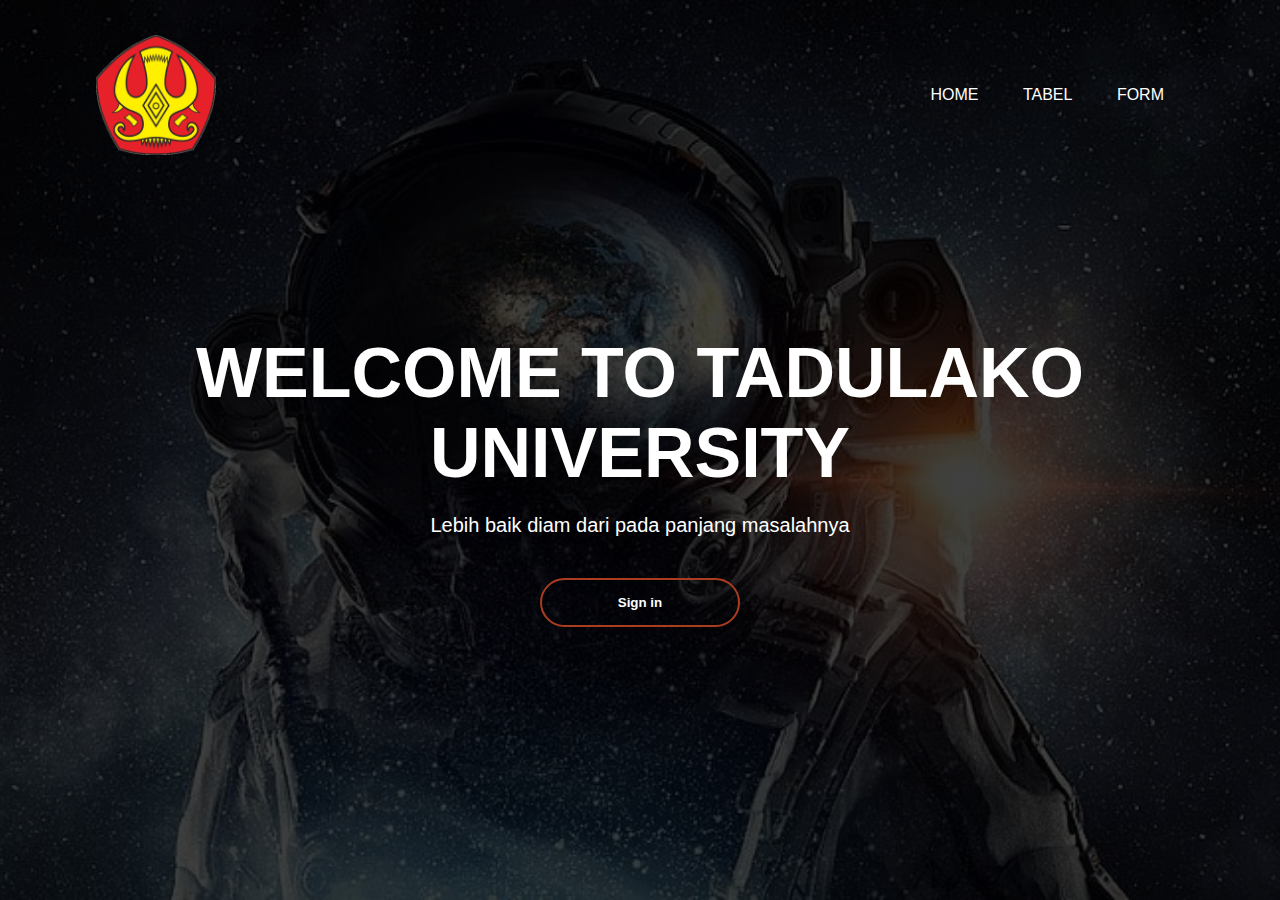
<file: index.html>
<!DOCTYPE html>
<html lang="en">
<head>
    <meta charset="UTF-8">
    <meta http-equiv="X-UA-Compatible" content="IE=edge">
    <meta name="viewport" content="width=device-width, initial-scale=1.0">
    <title>Home</title>
    <link rel="stylesheet" href="style.css">
    <style type="text/css">
        .banner{
    width: 100%;
    height: 100vh;
    background-image: linear-gradient(rgba(0,0,0,0.75), rgba(0,0,0,0.75)), url(background.jpeg);
    background-size: cover;
    background-position: center;
}
.konten{
    width: 85%;
    margin: auto;
    padding: 35px 0;
    display: flex;
    align-items: center;
    justify-content: space-between;
}
.logo{
    width: 120px;
    cursor: pointer;
}
.konten ul li{
    list-style: none;
    display: inline-block;
    margin: 0 20px;
    position: relative;
}
.konten ul li a{
    text-decoration: none;
    color: #fff;
    text-transform: uppercase;
}
.konten ul li a::after{
    content: '';
    height: 4px;
    width: 0;
    background: #aa3c20;
    position: absolute;
    left: 0;
    bottom: -10px;
    transition: 0.5s;
}
.konten ul li a:hover::after{
    width: 130%;
    border-radius: 25px;
}
.judul{
    width: 100%;
    position: absolute;
    top: 50%;
    transform: translateY(-50%);
    text-align: center;
    color: #fff;
}
.judul h1{
    font-size: 70px;
    margin-top: 80px;
}
.judul p{
    margin: 20px auto;
    font-weight: 100;
    line-height: 25px;
    font-size: 20px;
}
button{
    width: 200px;
    padding: 15px 0;
    text-align: center;
    margin: 20px 10px;
    border-radius: 25px;
    font-weight: bold;
    border: 2px solid #aa3c20;
    background: transparent;
    color: #fff;
    cursor: pointer;
    position: relative;
    overflow: hidden;
}
span{
    background: #aa3c20;
    height: 100%;
    width: 0;
    border-radius: 25px;
    position: absolute;
    left: 0;
    bottom: 0;
    z-index: -1;
    transition: 0.5s;
}
button:hover span{
    width: 100%;
}
button:hover{
    border: none;
}
    </style>
</head>
<body>
    <div class="banner">
        <div class="konten">
            <img src="logo.png" class="logo">
            <ul>
                <li><a href="Home.html">Home</a></li>
                <li><a href="Tabel.html">Tabel</a></li>
                <li><a href="Form.html">Form</a></li>
            </ul>
        </div>
        <div class="judul">
            <h1>WELCOME TO TADULAKO UNIVERSITY</h1>
            <p>Lebih baik diam dari pada panjang masalahnya</p>
            <div class="btn">
                <button type="button">
                    <span></span>
                    Sign in
                </button>
            </div>
        </div>
    </div>
</body> 
</html>
</file>
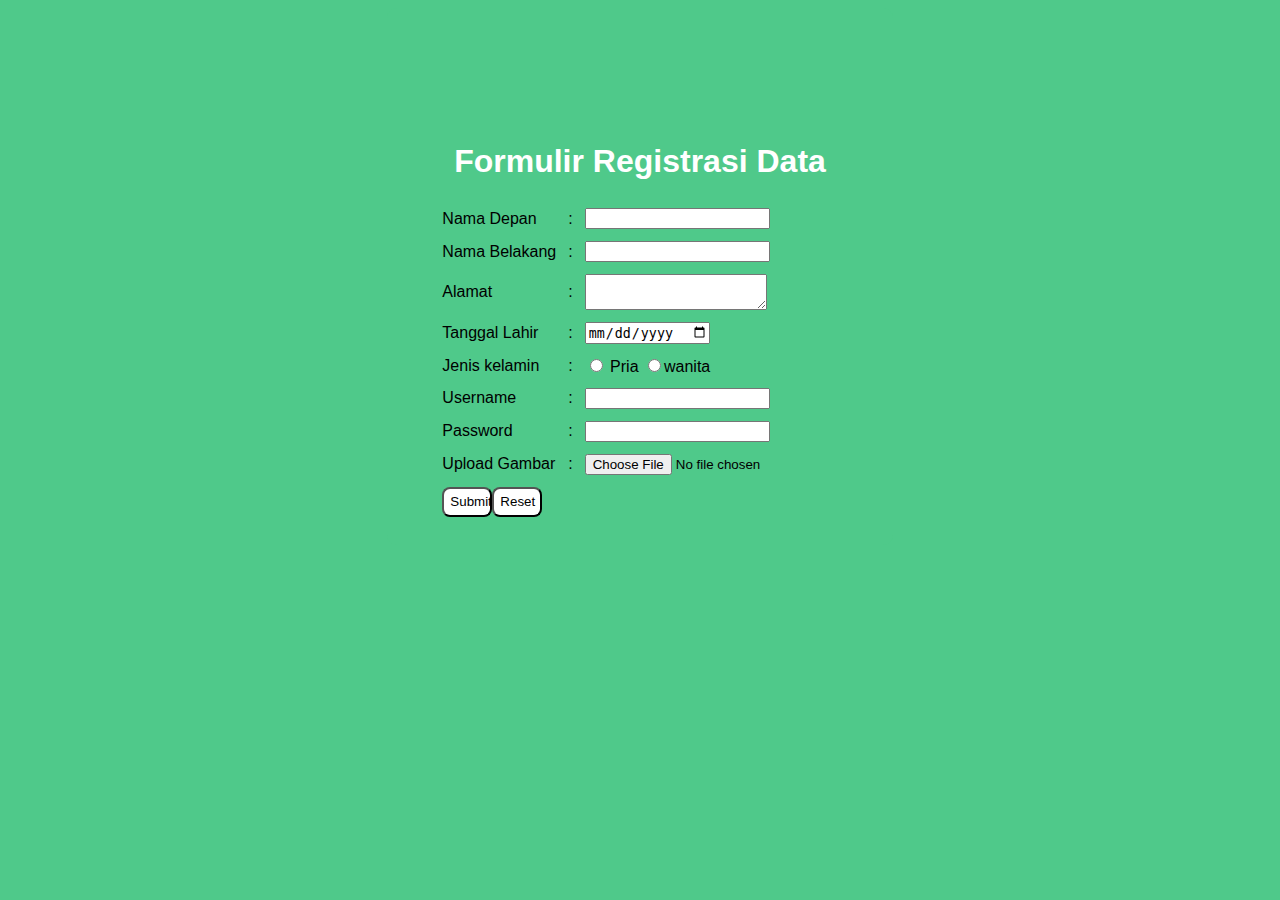
<file: Form.html>
<html>
    <head>
        <title>Registrasi form</title>
        <style type="text/css">
            body{
                background-color:#4fc98a;
                background-color: ;
                font-family: 'Segoe UI', Tahoma, Geneva, Verdana, sans-serif;
            }
            .wrap{
                width: 40%;
                margin: auto;
                color: white;
                border-radius: 10px;
                background-color:#4fc98a;
            }
            h1{
                margin-top: 130px;
            }
            .con{
                padding: 5px;
            }
            table{
                margin: auto;
                border-radius: 10px;
            }
            table td{
                padding: 5px;
            }
            button{
                width: 50px;
                height: 30px;
                background-color: #fff;
                border-radius: 8px;
            }
        </style>
    </head>
    <body>
    <div class="wrap">
        <div class="con">
        <h1><center>Formulir Registrasi Data</h1></center> 
        <form action="" method="">
            <table border="0"  black align="center">
                <tr>
                    <td>Nama Depan</td>
                    <td>:</td>
                    <td><input type="text"></td>
                </tr>
                <tr>
                    <td>Nama Belakang</td>
                    <td>:</td>
                    <td><input type="text"></td>
                </tr> 
                <tr>
                    <td>Alamat</td>
                    <td>:</td>
                    <td><textarea name="alamat"></textarea></td>
                </tr>
                <tr>
                    <td>Tanggal Lahir</td>
                    <td>:</td>
                    <td><input type="date"></td>
                </tr>
                <tr>
                    <td>Jenis kelamin</td>
                    <td>:</td>
                    <td><input type="radio" name="jeniskel" value="pria"/> Pria 
                    <input type="radio" name="jeniskel" value="wanita"/>wanita </td>
                </tr>
                <tr>
                    <td>Username</td>
                    <td>:</td>
                    <td><input type="text" name="username" /></td>
                </tr>
                <tr>
                    <td>Password</td>
                    <td>:</td>
                    <td><input type="password" name="password" /></td>
                </tr>
                <tr>
                    <td>Upload Gambar</td>
                    <td>:</td>
                    <td><input type="file" name="gambar" /></td>
                </tr>
                
                <td><button type="submit" value="Submit" />Submit<br>
                    <button type="Reset" name="Reset" />Reset</td> 
            </table>
        </form>
    </div>
    </div>
</body>
</html>
</file>
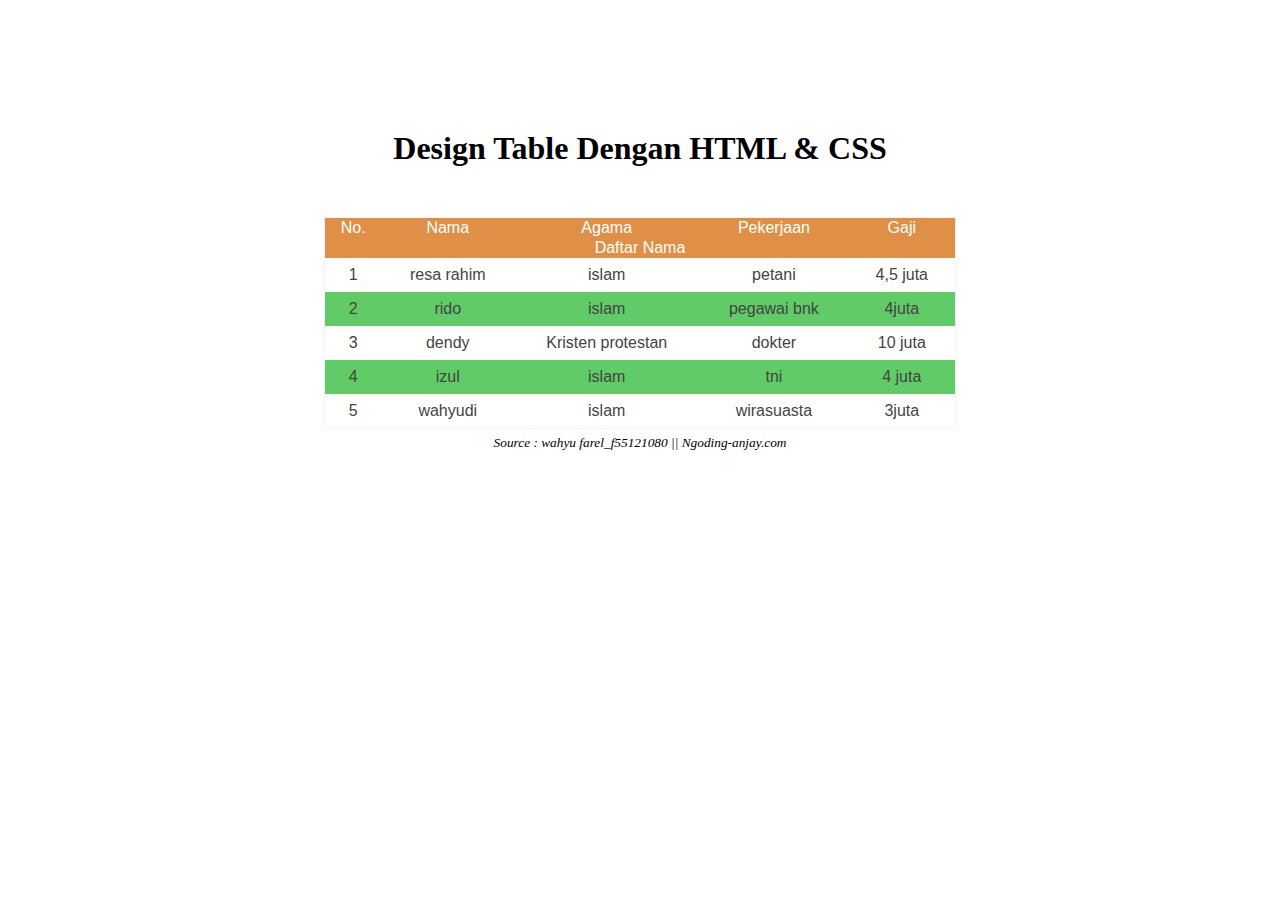
<file: Tabel.html>
<!DOCTYPE html>
<html lang="en">
<head>
    <meta charset="UTF-8">
    <meta http-equiv="X-UA-Compatible" content="IE=edge">
    <meta name="viewport" content="width=device-width, initial-scale=1.0">
    <title>Tabel</title>
    <style type="text/css">
        h1{
            margin-top: 130px;
        }
        .tabel1{
            font-family: 'Segoe UI', Tahoma, Geneva, Verdana, sans-serif;
            color: #444;
            border-collapse: collapse;
            width: 50%;
            border: 1px solid #f2f5f7;
            margin-top: 50px;
        }
        .tabel1 tr th{
            background: #e09046;
            color: #fff;
            font-weight: normal;

        }
        .tabel1, tr, td{
            padding: 8px 20px;
            text-align: center;
        }
        .tabel1 tr:nth-child(even){
            background: #60cb67 ;
        }
    </style>
</head>
<body>
    <center>
        <h1>Design Table Dengan HTML & CSS</h1>
        <table class="tabel1">
            <tr>
                <th>No.</th>
                <th>Nama</th>
                <th>Agama</th>
                <th>Pekerjaan</th>
                <th>Gaji</th>
            </tr>
            <tr>
                <th colspan="5">Daftar Nama</th>
            </tr>
            <tr>
                <td>1</td>
                <td>resa rahim</td>
                <td>islam</td>
                <td>petani</td>
                <td>4,5 juta</td>
            </tr>
            <tr>
                <td>2</td>
                <td>rido</td>
                <td>islam</td>
                <td> pegawai bnk</td>
                <td>4juta</td>
            </tr>
            <tr>
                <td>3</td>
                <td>dendy</td>
                <td>Kristen protestan</td>
                <td>dokter</td>
                <td>10 juta</td>
            </tr>
            <tr>
                <td>4</td>
                <td>izul</td>
                <td>islam</td>
                <td>tni</td>
                <td>4 juta</td>
            </tr>
            <tr>
                <td>5</td>
                <td>wahyudi</td>
                <td>islam</td>
                <td>wirasuasta</td>
                <td>3juta</td>
            </tr>
        </table>
        <sub><i>Source : wahyu farel_f55121080 || Ngoding-anjay.com</i></sub>
    </center>
</body>
</html>
</file>
<file: style.css>
*{
    margin: 0;
    padding: 0;
    font-family: 'Segoe UI', Tahoma, Geneva, Verdana, sans-serif;
}

home {
    background-image: url(bg.jpg);
}
</file>
